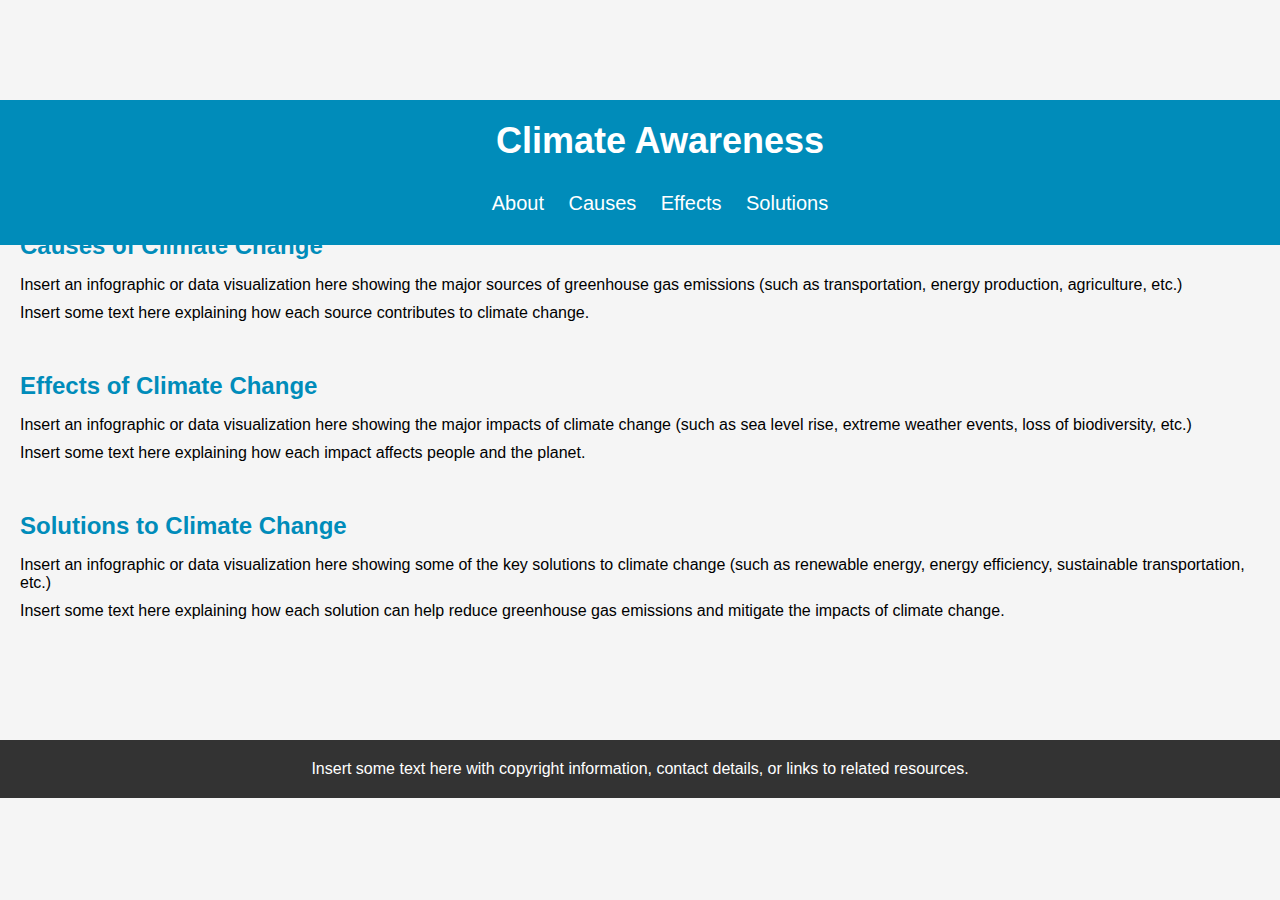
<file: iccpj/RedirectRes/Awareness About The Issue Of Climate Change.html>
<!DOCTYPE html>
<html>
<head>
	<title>Climate Awareness Website</title>
	<meta charset="UTF-8">
	<meta name="viewport" content="width=device-width, initial-scale=1.0">
	<link rel="stylesheet" type="text/css" href="aws.css">
</head>
<body>
	<header>
		<h1>Climate Awareness</h1>
		<nav>
			<ul>
				<li><a href="#about">About</a></li>
				<li><a href="#causes">Causes</a></li>
				<li><a href="#effects">Effects</a></li>
				<li><a href="#solutions">Solutions</a></li>
			</ul>
		</nav>
	</header>

	<main>
		<section id="about">
			<h2>About Climate Change</h2>
			<p>Insert some text here explaining what climate change is, why it's important, and how it affects people and the planet.</p>
		</section>

		<section id="causes">
			<h2>Causes of Climate Change</h2>
			<ul>
				<li>Insert an infographic or data visualization here showing the major sources of greenhouse gas emissions (such as transportation, energy production, agriculture, etc.)</li>
				<li>Insert some text here explaining how each source contributes to climate change.</li>
			</ul>
		</section>

		<section id="effects">
			<h2>Effects of Climate Change</h2>
			<ul>
				<li>Insert an infographic or data visualization here showing the major impacts of climate change (such as sea level rise, extreme weather events, loss of biodiversity, etc.)</li>
				<li>Insert some text here explaining how each impact affects people and the planet.</li>
			</ul>
		</section>

		<section id="solutions">
			<h2>Solutions to Climate Change</h2>
			<ul>
				<li>Insert an infographic or data visualization here showing some of the key solutions to climate change (such as renewable energy, energy efficiency, sustainable transportation, etc.)</li>
				<li>Insert some text here explaining how each solution can help reduce greenhouse gas emissions and mitigate the impacts of climate change.</li>
			</ul>
		</section>
	</main>

	<footer>
		<p>Insert some text here with copyright information, contact details, or links to related resources.</p>
	</footer>

</body>
</html>
</file>
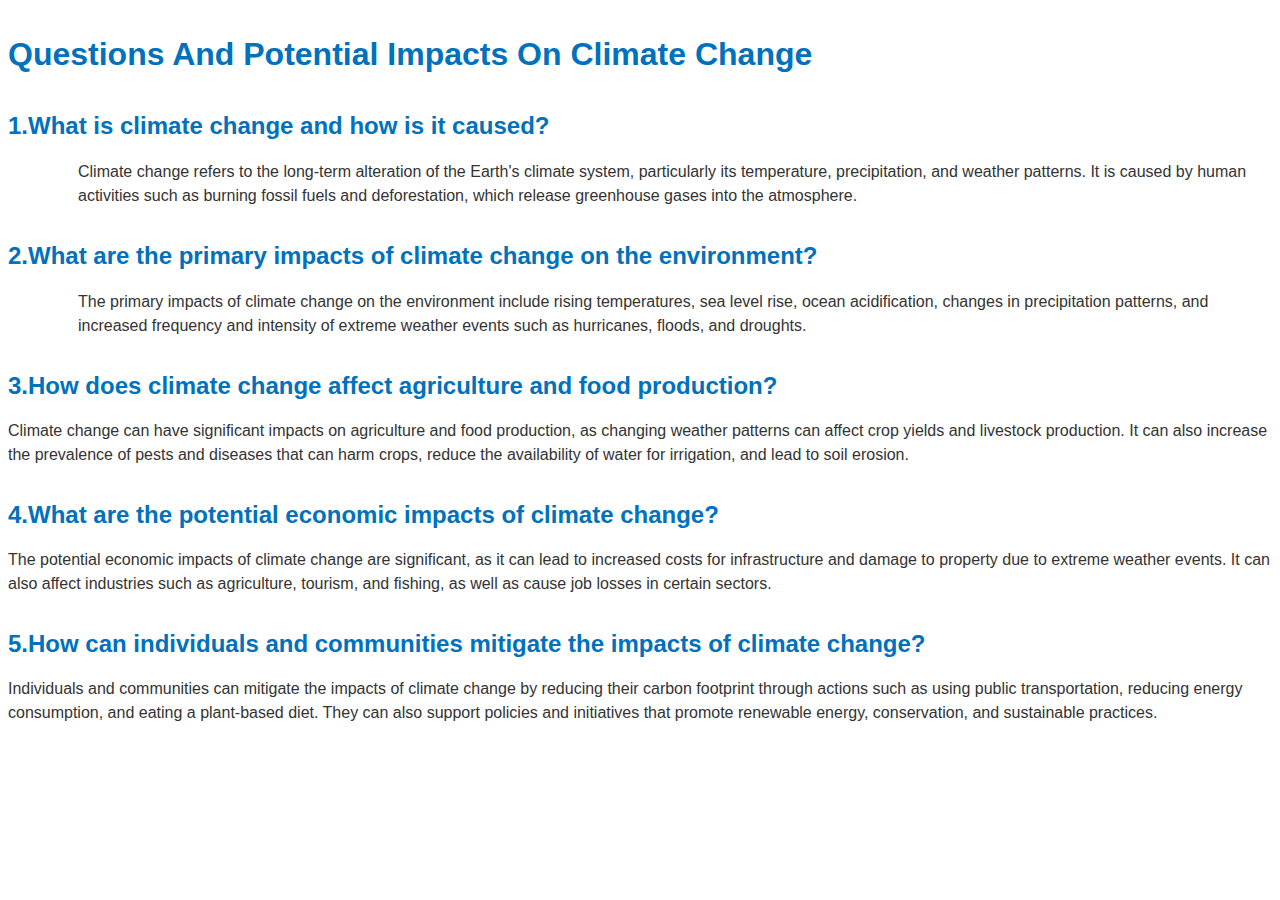
<file: iccpj/RedirectRes/QuestionsAbtCC.html>
<!DOCTYPE html>
<html>
<head>
	<title>Questions And Potential Impacts On Climate Change</title>
    <link rel="stylesheet" href="goofygoober.css">
    
	<style>
		title {
			border-bottom: 29px solid white;
			color: white;
		}
	</style>
</head>
<body>
    <h1>Questions And Potential Impacts On Climate Change</h1>
    <h2>1.What is climate change and how is it caused?</h2>
    <ul>Climate change refers to the long-term alteration of the Earth's climate system, particularly its temperature, precipitation, and weather patterns. It is caused by human activities such as burning fossil fuels and deforestation, which release greenhouse gases into the atmosphere.</ul>
    <h2>2.What are the primary impacts of climate change on the environment?</h2>
    <ul>The primary impacts of climate change on the environment include rising temperatures, sea level rise, ocean acidification, changes in precipitation patterns, and increased frequency and intensity of extreme weather events such as hurricanes, floods, and droughts.</ul>
    <h2>3.How does climate change affect agriculture and food production?</h2>
    <p>Climate change can have significant impacts on agriculture and food production, as changing weather patterns can affect crop yields and livestock production. It can also increase the prevalence of pests and diseases that can harm crops, reduce the availability of water for irrigation, and lead to soil erosion.</p>
    <h2>4.What are the potential economic impacts of climate change?</h2>
    <p>The potential economic impacts of climate change are significant, as it can lead to increased costs for infrastructure and damage to property due to extreme weather events. It can also affect industries such as agriculture, tourism, and fishing, as well as cause job losses in certain sectors.</p>
    <h2>5.How can individuals and communities mitigate the impacts of climate change?</h2>
    <p>Individuals and communities can mitigate the impacts of climate change by reducing their carbon footprint through actions such as using public transportation, reducing energy consumption, and eating a plant-based diet. They can also support policies and initiatives that promote renewable energy, conservation, and sustainable practices.</p>



</body>
</html>
</file>
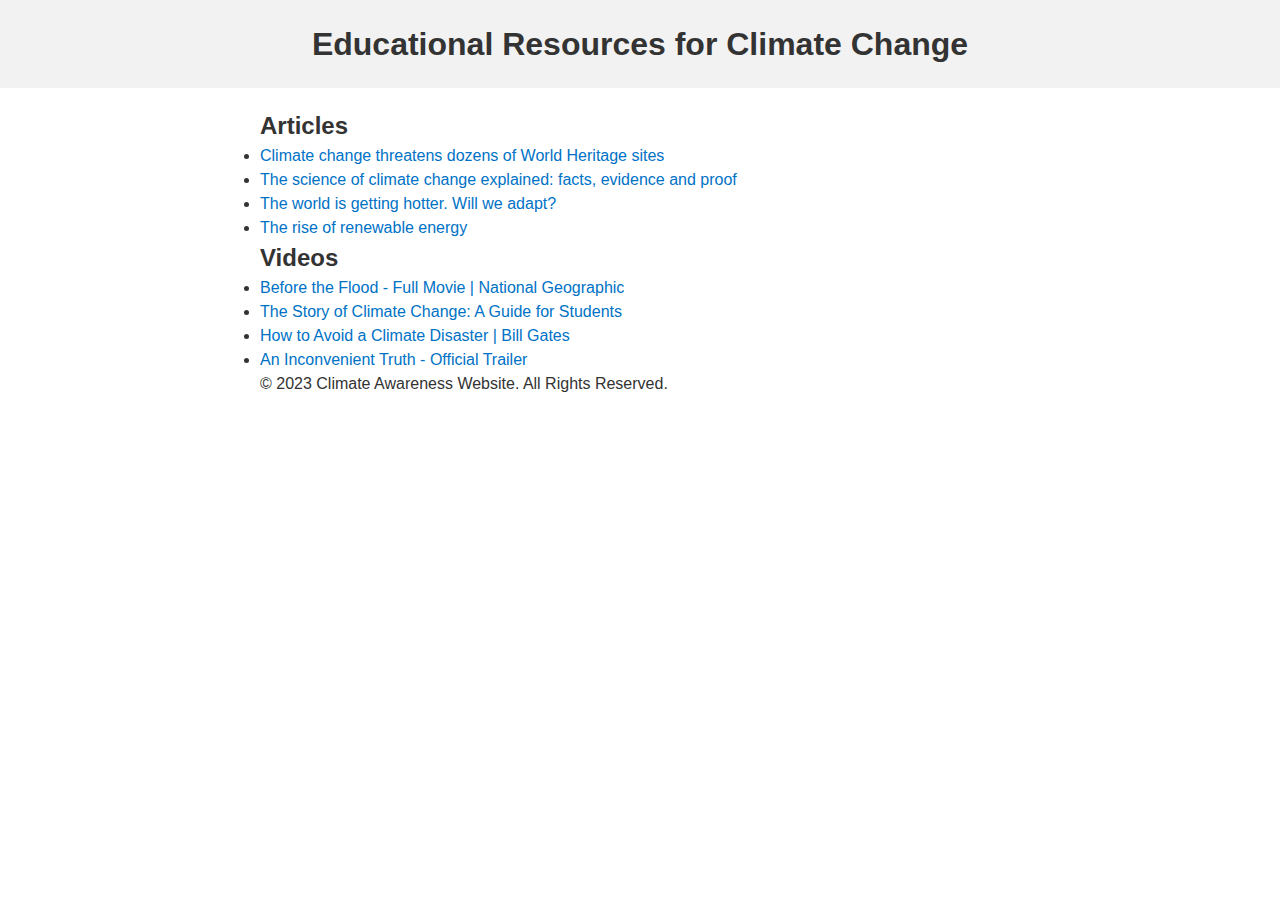
<file: iccpj/RedirectRes/Resources.html>
<!DOCTYPE html>
<html>
<head>
	<meta charset="UTF-8">
	<title>Resources for Climate Change</title>
	<link rel="stylesheet" type="text/css" href="r322.css">
</head>
<body>
	<header>
		<h1>Educational Resources for Climate Change</h1>
	</header>

	<div class="container">
		<h2>Articles</h2>
		<ul>
			<li><a href="https://whc.unesco.org/en/news/319" target="_blank">Climate change threatens dozens of World Heritage sites</a></li>
			<li><a href="https://www.nytimes.com/article/climate-change-global-warming-faq.html" target="_blank"target="_blank">The science of climate change explained: facts, evidence and proof</a></li>
			<li><a href="https://www.nytimes.com/interactive/2022/10/26/magazine/climate-change-warming-world.html" target="_blank">The world is getting hotter. Will we adapt? </a></li>
			<li><a href="https://www.siemens-energy.com/global/en/priorities/decarbonization.html?gclid=Cj0KCQjwxYOiBhC9ARIsANiEIfYQ0pkwCzxI0qmWNm2by56s8CFkikg7UK8bBe0i4SSQdm2j9qp38aoaAkccEALw_wcB" target="_blank">The rise of renewable energy</a></li>
		</ul>

		<h2>Videos</h2>
		<ul>
			<li><a href="https://www.youtube.com/watch?v=zbEnOYtsXHA" target="_blank">Before the Flood - Full Movie | National Geographic</a></li>
			<li><a href="https://www.youtube.com/watch?v=dcBXmj1nMTQ" target="_blank">The Story of Climate Change: A Guide for Students</a></li>
			<li><a href="https://www.youtube.com/watch?v=06m5d3mczvE" target="_blank">How to Avoid a Climate Disaster | Bill Gates</a></li>
			<li><a href="https://www.youtube.com/watch?v=CH-qO9RRchc" target="_blank">An Inconvenient Truth - Official Trailer</a></li>
		</ul>
<footer>
		<p>&copy; 2023 Climate Awareness Website. All Rights Reserved.</p>
	</footer>
</body>
</html>
</file>
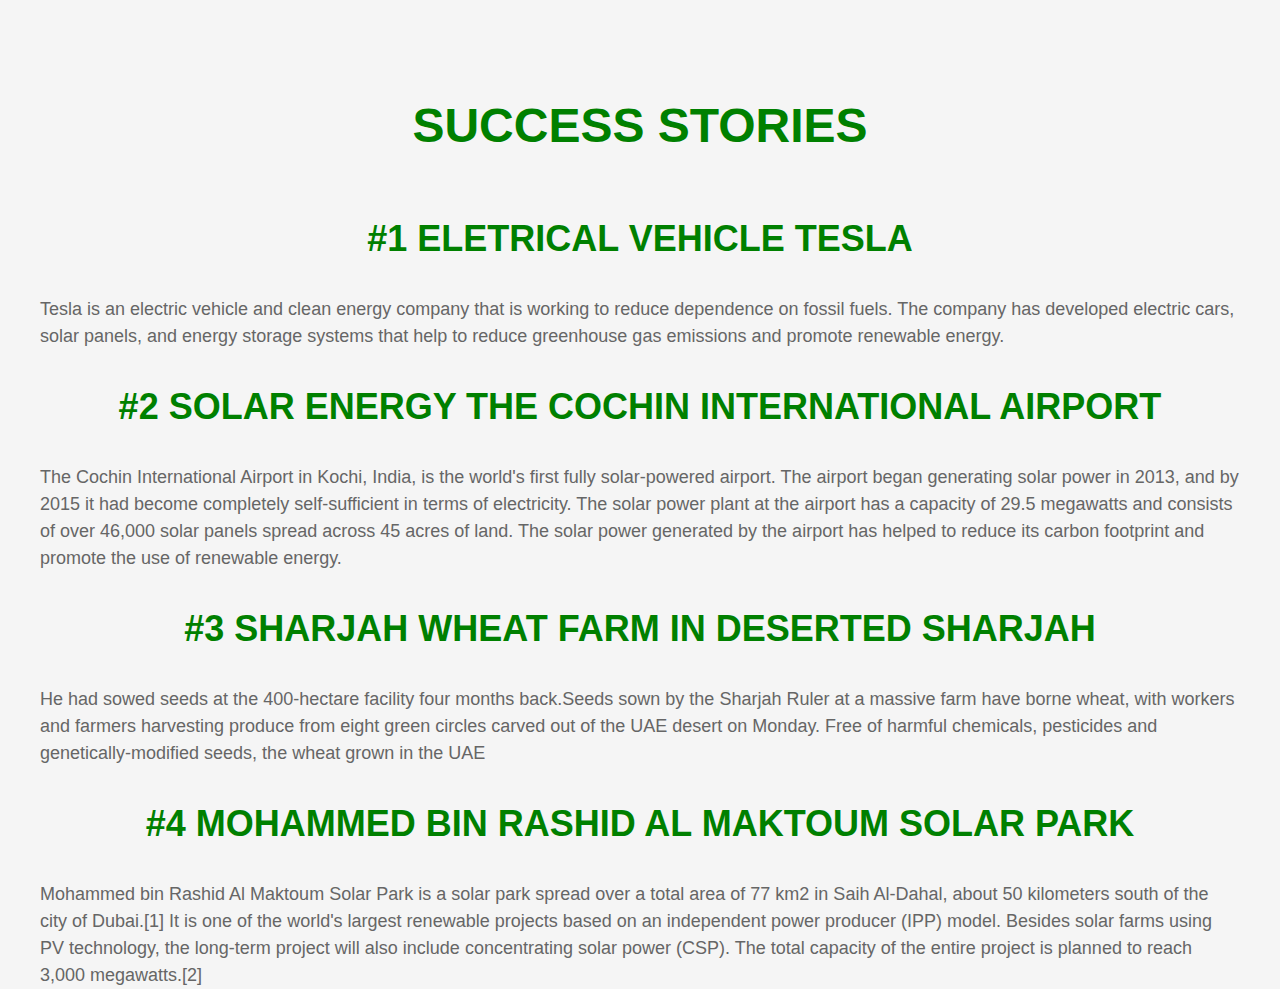
<file: iccpj/RedirectRes/Success.html>
<!DOCTYPE html>
<html>
  <head>
    <title>Success Stories</title>
    <link rel="stylesheet" type="text/css" href="Success.css">

    <style>
      /* Styling for the h1 and h2 headings */
      h1, h2 {
        text-align: center;
        font-family: Arial, sans-serif;
        color: #333;
      }
      
      h1 {
        margin-top: 50px;
        font-size: 48px;
        color: green; /* New color for #1 Tesla Electric Vehicle */
      }
      
      h2 {
        margin-top: 30px;
        font-size: 36px;
        color: green; /* New color for #2 Greta Thunberg */
      }
      
      /* Styling for the paragraph */
      p {
        font-family: Arial, sans-serif;
        font-size: 18px;
        line-height: 1.5;
        margin-top: 20px;
        color: #666;
      }
      
      /* Styling for the body */
      body {
        max-height: 100vh;
        overflow-y: scroll;
      }
    </style>
  </head>
  <body>
    <h1>Success Stories</h1>
    <h2>#1 Eletrical Vehicle Tesla</h2>
    <p>Tesla is an electric vehicle and clean energy company that is working to reduce dependence on fossil fuels. The company has developed electric cars, solar panels, and energy storage systems that help to reduce greenhouse gas emissions and promote renewable energy.</p>
    <h2 style="color: green;">#2  Solar Energy The Cochin International Airport</h2>
    <p> The Cochin International Airport in Kochi, India, is the world's first fully solar-powered airport. The airport began generating solar power in 2013, and by 2015 it had become completely self-sufficient in terms of electricity. The solar power plant at the airport has a capacity of 29.5 megawatts and consists of over 46,000 solar panels spread across 45 acres of land. The solar power generated by the airport has helped to reduce its carbon footprint and promote the use of renewable energy.</p>
    <h2 style="color: green;">#3  Sharjah Wheat Farm In Deserted Sharjah</h2>
    <p>He had sowed seeds at the 400-hectare facility four months back.Seeds sown by the Sharjah Ruler at a massive farm have borne wheat, with workers and farmers harvesting produce from eight green circles carved out of the UAE desert on Monday.

        Free of harmful chemicals, pesticides and genetically-modified seeds, the wheat grown in the UAE 
    
    <h2 style="color: green;">#4 Mohammed bin Rashid Al Maktoum Solar Park</h2>
    <p>Mohammed bin Rashid Al Maktoum Solar Park is a solar park spread over a total area of 77 km2 in Saih Al-Dahal, about 50 kilometers south of the city of Dubai.[1] It is one of the world's largest renewable projects based on an independent power producer (IPP) model. Besides solar farms using PV technology, the long-term project will also include concentrating solar power (CSP). The total capacity of the entire project is planned to reach 3,000 megawatts.[2]</p>
  </body>
</html>
</file>
<file: iccpj/RedirectRes/aws.css>
/* General Styles */
body {
    font-family: Arial, sans-serif;
    background-color: #F5F5F5;
    margin: 0;
  }
  
  /* Header Styles */
  header {
    background-color: #008CBA;
    color: white;
    padding: 20px;
    text-align: center;
    position: fixed;
    width: 100%;
    z-index: 1;
  }
  
  header h1 {
    font-size: 36px;
    margin: 0;
  }
  
  nav {
    display: inline-block;
    margin-top: 20px;
  }
  
  nav ul {
    list-style-type: none;
    margin: 0;
    padding: 0;
  }
  
  nav li {
    display: inline-block;
    margin-right: 20px;
  }
  
  nav li:last-child {
    margin-right: 0;
  }
  
  nav a {
    color: white;
    text-decoration: none;
    font-size: 20px;
  }
  
  nav a:hover {
    text-decoration: underline;
  }
  
  /* Main Styles */
  main {
    margin-top: 100px;
    padding: 20px;
  }
  
  section {
    margin-bottom: 50px;
  }
  
  h2 {
    font-size: 24px;
    color: #008CBA;
    margin: 0;
  }
  
  ul {
    list-style-type: none;
    padding: 0;
  }
  
  li {
    margin-bottom: 10px;
  }
  
  li:first-child {
    margin-top: 10px;
  }
  
  /* Footer Styles */
  footer {
    background-color: #333333;
    color: white;
    padding: 20px;
    text-align: center;
    margin-top: 50px;
  }
  
  footer p {
    margin: 0;
  }
  
  footer a {
    color: white;
    text-decoration: none;
  }
  
  footer a:hover {
    text-decoration: underline;
  }
</file>
<file: iccpj/RedirectRes/goofygoober.css>
/* General styles */
body {
    font-family: Arial, sans-serif;
    font-size: 16px;
    line-height: 1.5;
    color: #333;
    background-color: #fff;
}

/* Header styles */
h1, h2 {
    margin-top: 30px;
    margin-bottom: 15px;
    font-weight: bold;
    color: #0071bc;
}

/* List styles */
ul {
    margin-left: 30px;
    list-style-type: disc;
}

/* Paragraph styles */
p {
    margin-top: 15px;
    margin-bottom: 15px;
}

/* Link styles */
a {
    color: #0071bc;
    text-decoration: none;
}
a:hover {
    text-decoration: underline;
}
</file>
<file: iccpj/RedirectRes/r322.css>
* {
    box-sizing: border-box;
    margin: 0;
    padding: 0;
  }
  
  body {
    font-family: Arial, sans-serif;
    font-size: 16px;
    line-height: 1.5;
    color: #333;
  }
  
  header {
    background-color: #f2f2f2;
    padding: 20px;
    text-align: center;
  }
  
  .container {
    max-width: 800px;
    margin: 0 auto;
    padding: 20px;
  }
  
  .article {
    margin: 20px 0;
  }
  
  .article img {
    display: block;
    margin: 0 auto 20px;
    max-width: 100%;
  }
  
  .article h2 {
    font-size: 28px;
    font-weight: bold;
    margin-bottom: 20px;
  }
  
  .article p {
    margin-bottom: 10px;
    text-align: justify;
  }
  
  .article p:last-child {
    margin-bottom: 0;
  }
  
  a {
    color: #0072c6;
    text-decoration: none;
  }
  
  a:hover {
    text-decoration: underline;
  }
  
  .resource-list {
    list-style: none;
    margin: 20px 0;
    padding: 0;
  }
  
  .resource-list li {
    margin-bottom: 10px;
  }
  
  .resource-list a:before {
    content: "→ ";
  }
  
  .resource-list a:hover:before {
    content: "→→ ";
  }
</file>
<file: iccpj/RedirectRes/Success.css>
/* Resetting default styles */
* {
    margin: 0;
    padding: 0;
    box-sizing: border-box;
  }
  
  /* Styling for the body */
  body {
    font-family: Arial, sans-serif;
    background-color: #f5f5f5;
    color: #333;
    line-height: 1.5;
    padding: 40px;
  }
  
  /* Styling for the h1 and h2 headings */
  h1, h2 {
    text-align: center;
    font-weight: bold;
    text-transform: uppercase;
  }
  
  h1 {
    font-size: 48px;
    color: #218c74; /* New color for #1 Tesla Electric Vehicle */
    margin-bottom: 50px;
  }
  
  h2 {
    font-size: 36px;
    color: #218c74; /* New color for #2 Greta Thunberg */
    margin-top: 50px;
    margin-bottom: 30px;
  }
  
  /* Styling for the paragraph */
  p {
    margin-bottom: 20px;
  }
  
  /* Styling for the links */
  a {
    color: #218c74; /* New color for links */
    text-decoration: none;
    transition: color 0.2s ease;
  }
  
  a:hover {
    color: #145c40; /* New color for links on hover */
  }
</file>
